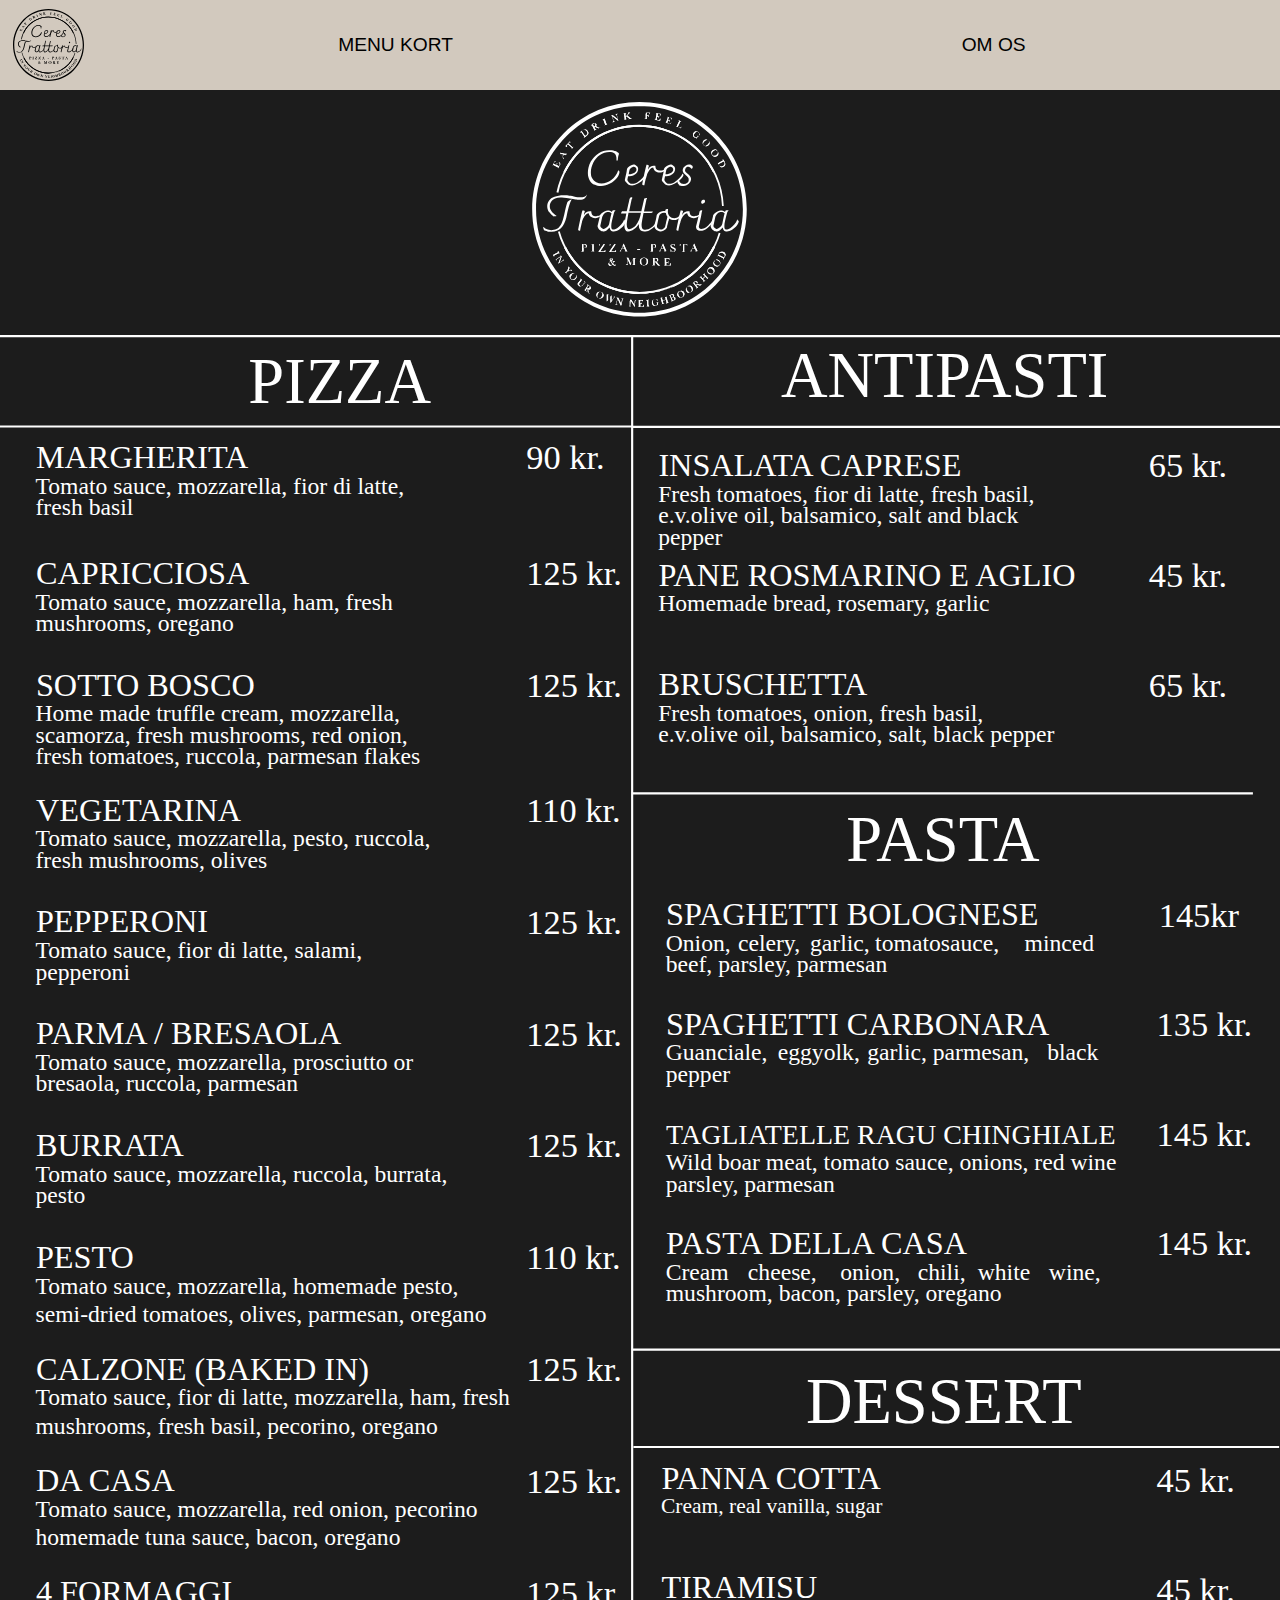
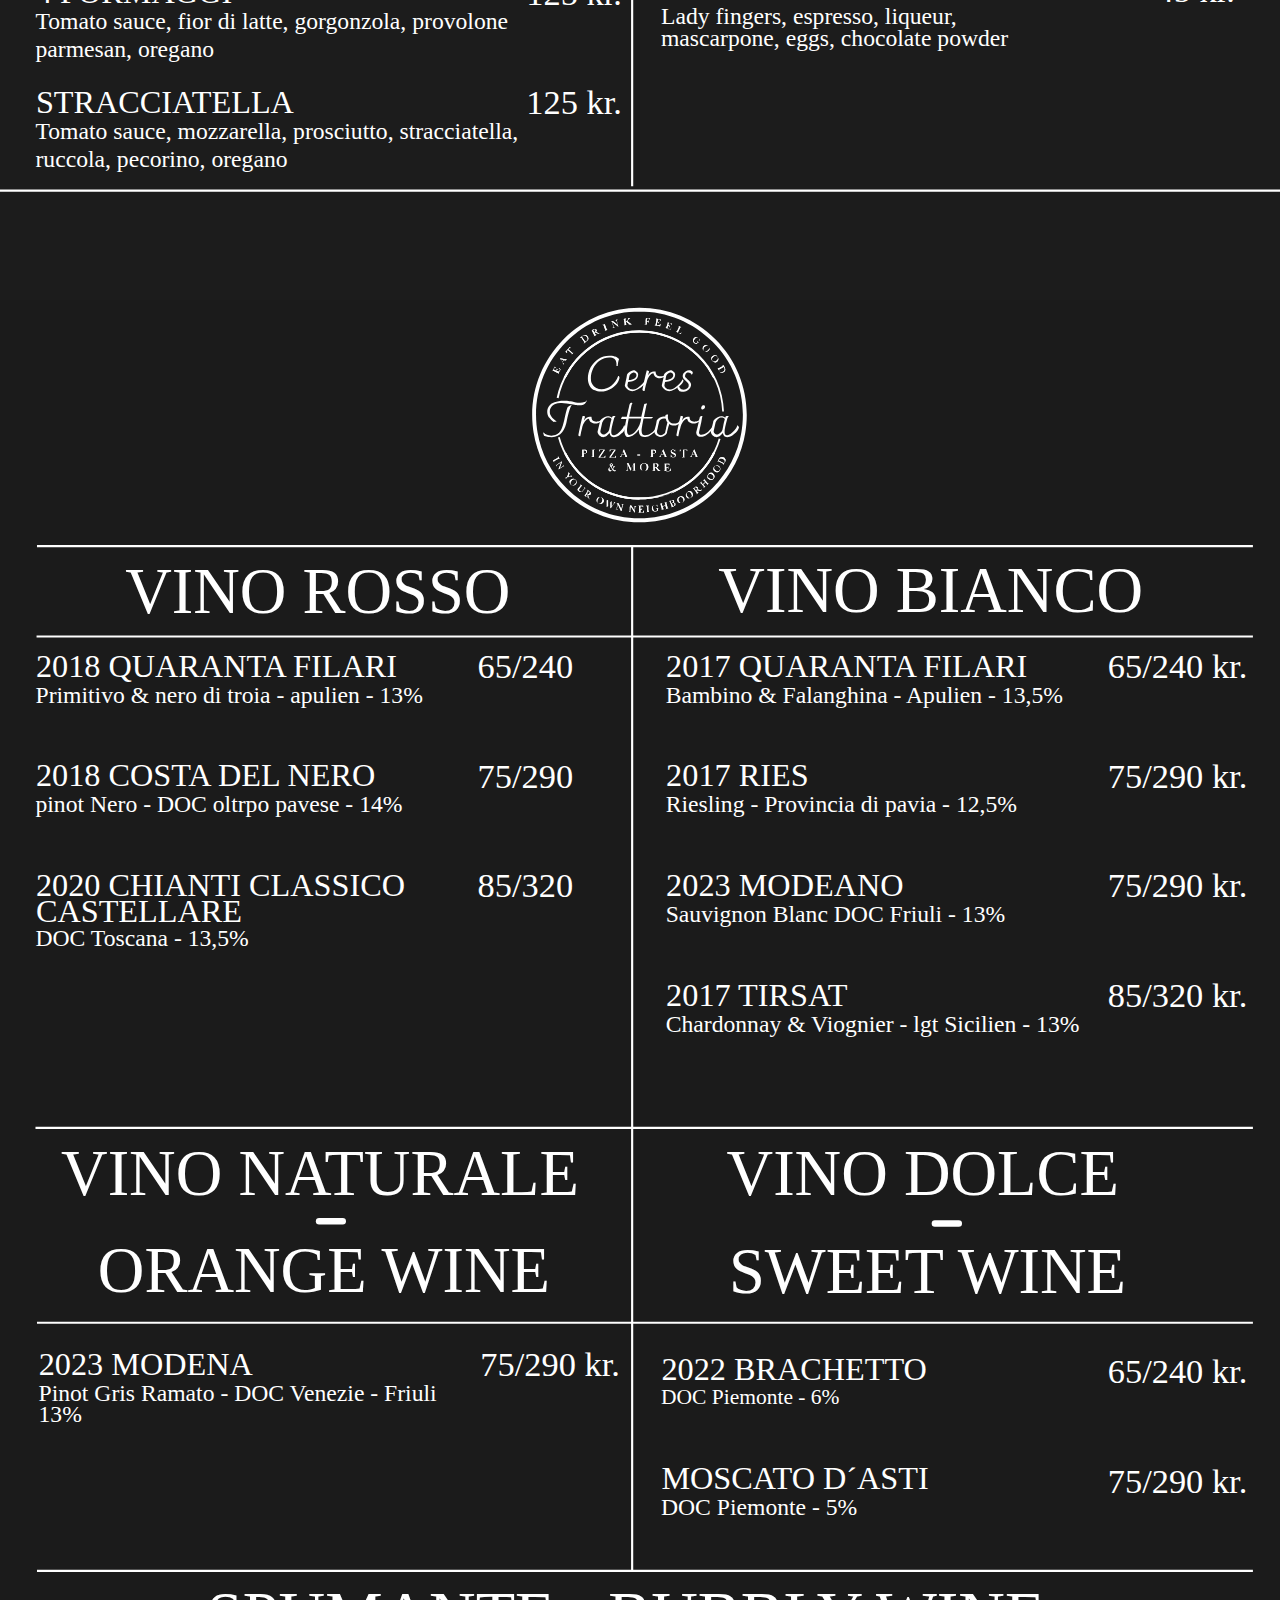
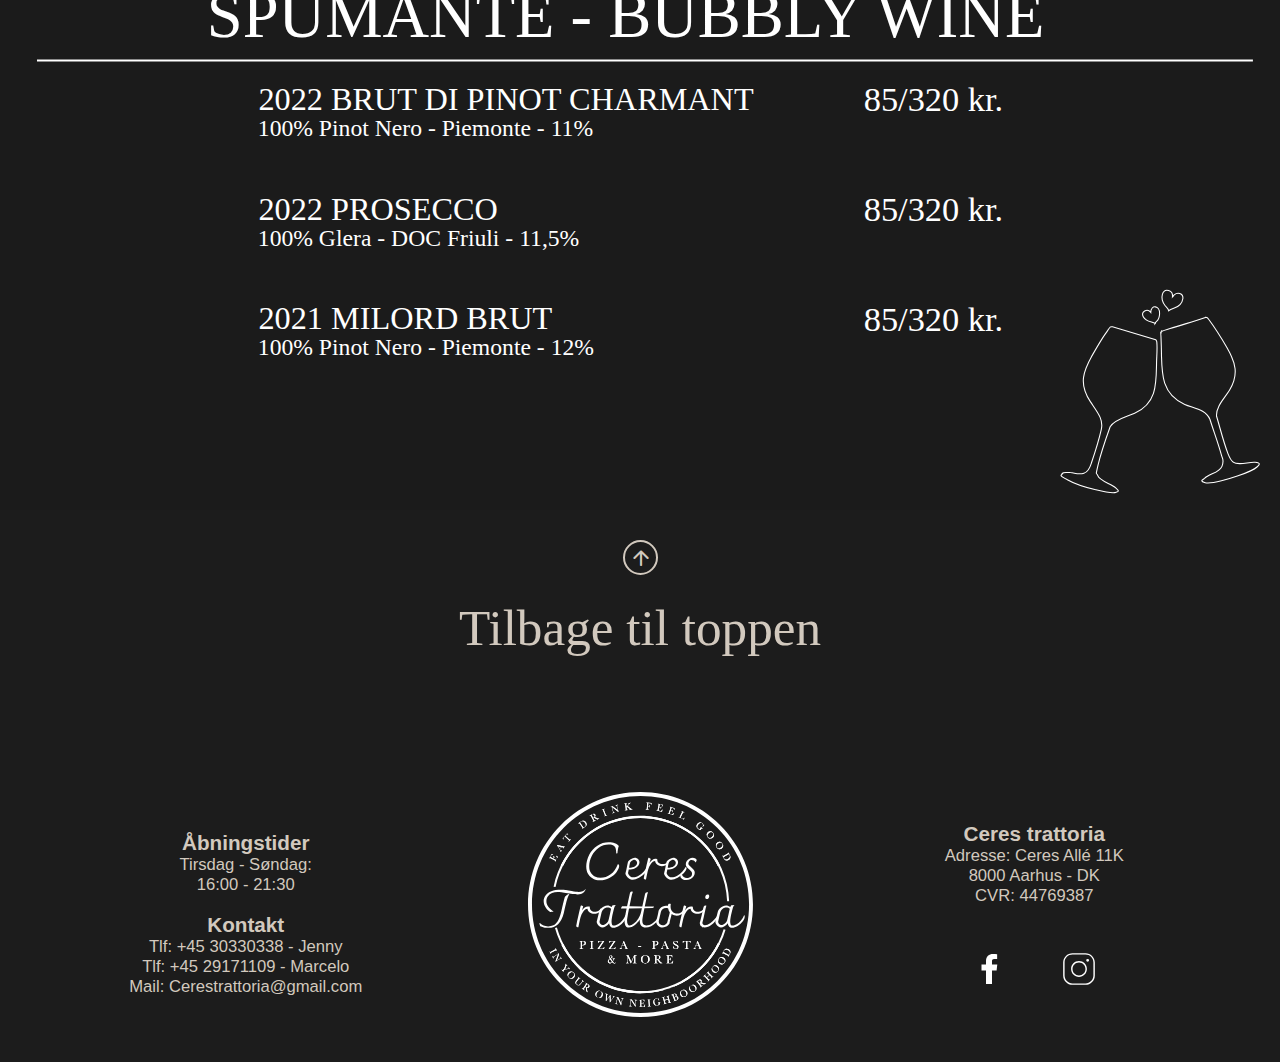
<file: menu-kort.html>
<!DOCTYPE html>
<html lang="da">
<head>
    <meta charset="UTF-8">
    <meta name="viewport" content="width=device-width, initial-scale=1.0">
    <meta name="description" content="Oplev det bedste Pizzaer, pasta og vin fra Ceres Trattoria- et trattoria der går op i tradition og god madlavning. Perfekt for dem, der ønsker en smagsprøve af Italien">
    <meta name="keywords" content="trattoria, italiensk restaurant, italiensk mad, pasta, pizza, autentisk italiensk, italiensk vin, antipasti, tiramisu, hyggelig restaurant, italiensk atmosfære, gourmet, hjemmelavet mad, traditionelle retter, italiensk kultur, spisested, italiensk køkken, rustik restaurant, italiensk dessert">
    <title>Ceres trattoria</title>
    <link rel="stylesheet" href="https://fonts.googleapis.com/css2?family=Material+Symbols+Rounded:opsz,wght,FILL,GRAD@24,400,0,0&icon_names=arrow_forward" />
    <link rel="stylesheet" href="style.css">
</head>
<body>
    <div id="loading-screen">
        <img src="img/Pizza.gif" alt="Loading...">
    </div>
    <header>
        <nav>
            <a href="index.html">
                <img class="logo" src="img/ceres-logo-black.svg" alt="Ceres Trattoria logo">
            </a>
            <ul class="nav-links" id="navLinks">
                <!-- <li class="dropdown">
                    <a href="book-bord.html">BOOK BORD</a>
                </li> -->
                <li class="dropdown">
                    <a href="menu-kort.html">MENU KORT</a>
                </li>
                <li class="dropdown">
                    <a href="om-os.html">OM OS</a>
                </li>
                <!-- <li class="dropdown">
                    <a href="takeaway.html">TAKE AWAY</a>
                </li> -->

            </ul>
            <div class="burger" id="burgerMenu">
                <div></div>
                <div></div>
                <div></div>
            </div>
        </nav>
        <!-- javascript, skal ligge nederst -->
<script src="burger.js"></script>
    </header>

    <main class="main-menu">
    <img src="img/menu-kort-2.svg" alt="Menukort">
    <img id="vin-menu" src="img/vin-menu.svg" alt="Vin menukort">
    <button class="scroll material-symbols-rounded" onclick="scrollToTop()">arrow_forward</button>
    <p>Tilbage til toppen</p>
    </main>

    <footer>
        <div class="footer">
            <div class="footer-links">
                <h1>Åbningstider</h1>
                <p>Tirsdag - Søndag:</p>
                <p>16:00 - 21:30</p>
                <h1>Kontakt</h1>
                <a href="tel:(+45)(12345678)">Tlf: +45 30330338 - Jenny</a>
                <a href="tel:(+45)(12345678)">Tlf: +45 29171109 - Marcelo</a>
                <a href="mailto:FAKE@Cerestrattoria.com">Mail: Cerestrattoria@gmail.com</a>
            </div>
            <div class="midt-logo">
                <div>
                    <a href="index.html" class="footer-logo">
                        <img class="logo" src="img/ceres-logo-white.svg" alt="Ceres Trattoria logo">
                    </a>
                </div>
            </div>
            <div class="footer-links">
                <h1>Ceres trattoria</h1>
                <p>Adresse: Ceres Allé 11K</p>
                <p>8000 Aarhus - DK</p>
                <p>CVR: 44769387</p>
                <div class="footer-social">
                    <a href="https://www.facebook.com/profile.php?id=61571475645892"><img src="img/facebook.svg" alt="facebook"></a>
                    <a href="https://www.instagram.com/ceres_trattoria/"><img src="img/insta.svg" alt="instagram"></a>
                    <!-- <a href="https://www.linkedin.com/"><img src="img/linkedin.svg" alt="linkedin"></a> -->
                </div>
            </div>
        </div>
    </footer>
    <script src="loading-gif.js"></script>
    <script>
        function scrollToTop() {
            window.scrollTo({top: 0, behavior: 'smooth'});
        }
    </script>
</body>
</html>
</file>
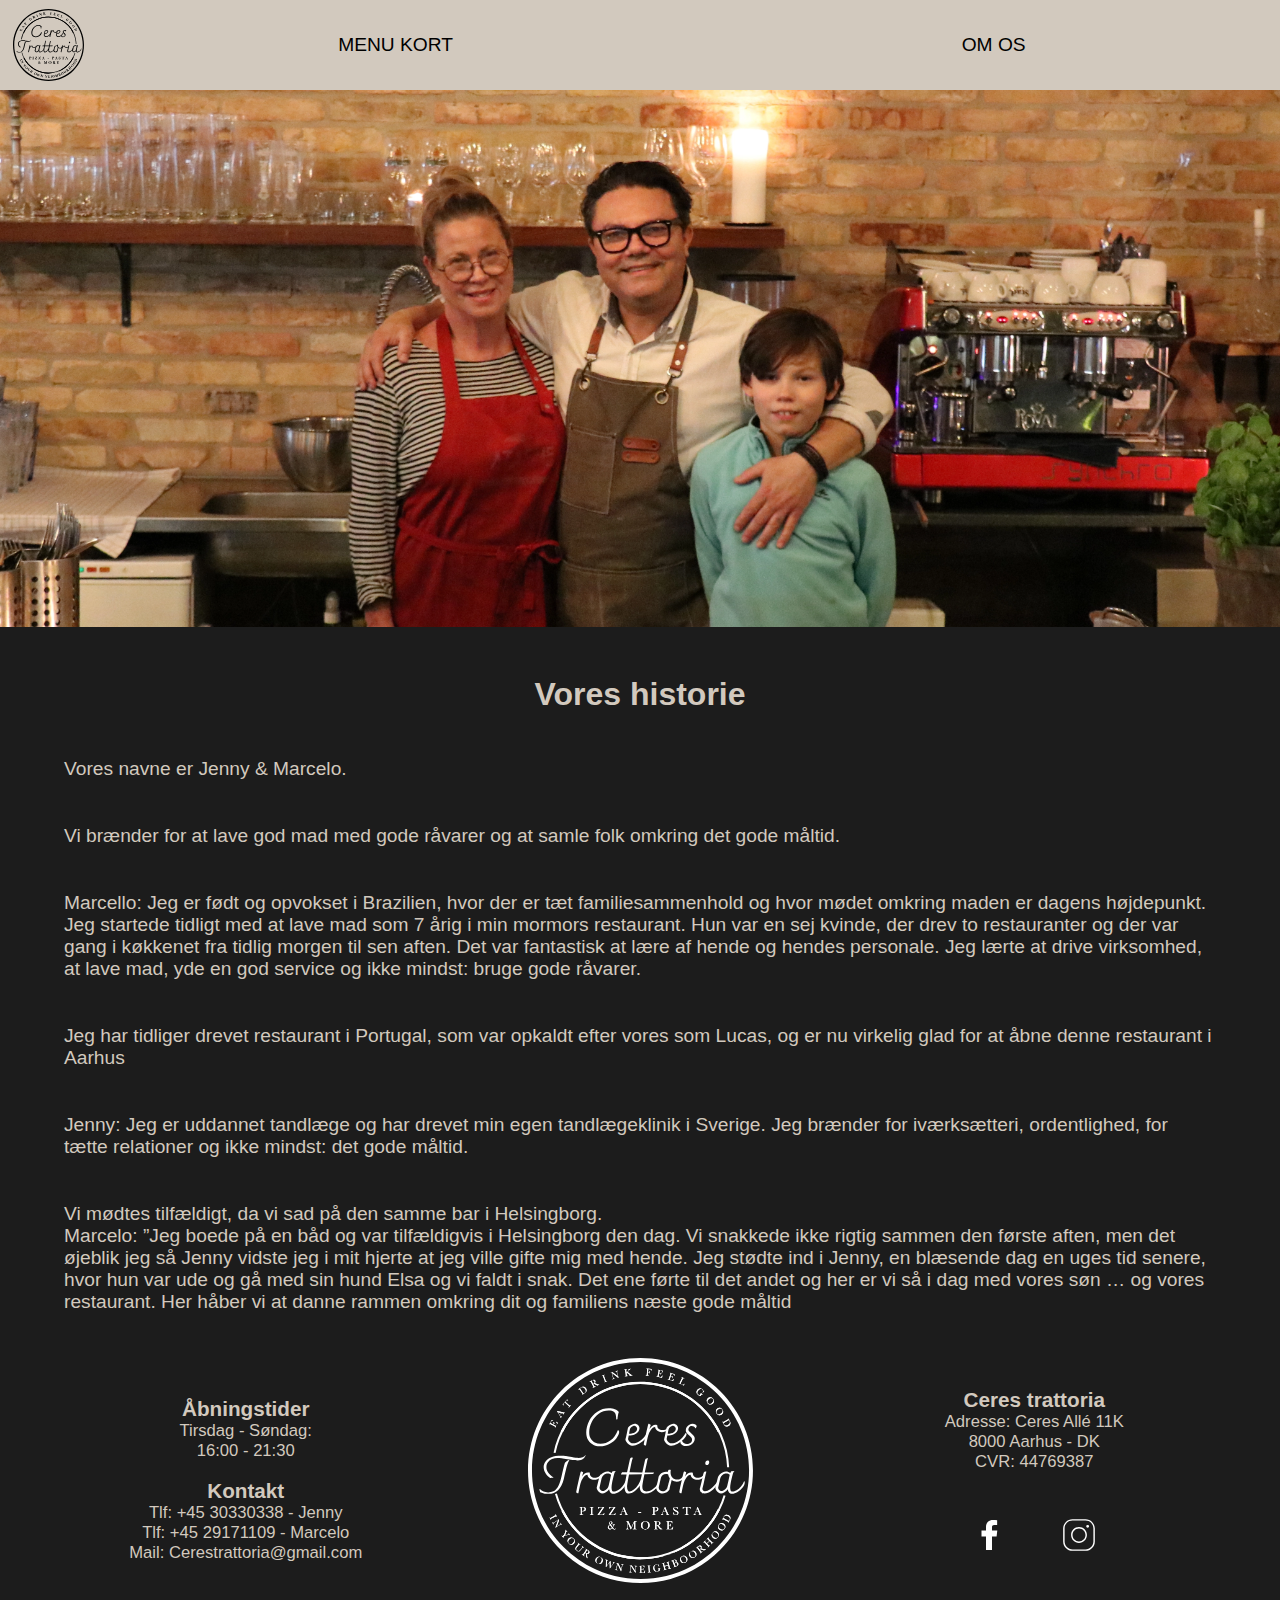
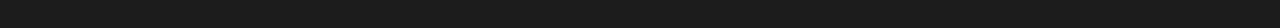
<file: om-os.html>
<!DOCTYPE html>
<html lang="da">
<head>
    <meta charset="UTF-8">
    <meta name="viewport" content="width=device-width, initial-scale=1.0">
    <meta name="description" content="Oplev det bedste Pizzaer, pasta og vin fra Ceres Trattoria- et trattoria der går op i tradition og god madlavning. Perfekt for dem, der ønsker en smagsprøve af Italien">
    <meta name="keywords" content="trattoria, italiensk restaurant, italiensk mad, pasta, pizza, autentisk italiensk, italiensk vin, antipasti, tiramisu, hyggelig restaurant, italiensk atmosfære, gourmet, hjemmelavet mad, traditionelle retter, italiensk kultur, spisested, italiensk køkken, rustik restaurant, italiensk dessert">
    <title>Ceres trattoria</title>
    <link rel="stylesheet" href="https://fonts.googleapis.com/css2?family=Material+Symbols+Rounded:opsz,wght,FILL,GRAD@24,400,0,0&icon_names=arrow_forward" />
    <link rel="stylesheet" href="style.css">
</head>
<body>
    <div id="loading-screen">
        <img src="img/Pizza.gif" alt="Loading...">
    </div>
    <header>
        <nav>
            <a href="index.html">
                <img class="logo" src="img/ceres-logo-black.svg" alt="Ceres Trattoria logo">
            </a>
            <ul class="nav-links" id="navLinks">
                <!-- <li class="dropdown">
                    <a href="book-bord.html">BOOK BORD</a>
                </li> -->
                <li class="dropdown">
                    <a href="menu-kort.html">MENU KORT</a>
                </li>
                <li class="dropdown">
                    <a href="om-os.html">OM OS</a>
                </li>
                <!-- <li class="dropdown">
                    <a href="takeaway.html">TAKE AWAY</a>
                </li> -->

            </ul>
            <div class="burger" id="burgerMenu">
                <div></div>
                <div></div>
                <div></div>
            </div>
        </nav>
        <!-- javascript, skal ligge nederst -->
<script src="burger.js"></script>
    </header>
    <main class="main-om-os">
        <img src="img/ceres-familie.webp" alt="Billede af Jenny, Luca og Marcelo, ejerne af Ceres Trattoria">
        <h1>Vores historie</h1>
        <p>Vores navne er Jenny & Marcelo.</p>
        <p>Vi brænder for at lave god mad med gode råvarer og at samle folk omkring det gode måltid. </p>
        <p> Marcello: Jeg er født og opvokset i Brazilien, hvor der er tæt familiesammenhold og hvor mødet omkring maden er dagens højdepunkt.  Jeg startede tidligt med at lave mad som 7 årig i min mormors restaurant. Hun var en sej kvinde, der drev to restauranter og der var gang i køkkenet fra tidlig morgen til sen aften. Det var fantastisk at lære af hende og hendes personale. 
            Jeg lærte at drive virksomhed, at lave mad, yde en god service og ikke mindst: bruge gode råvarer.
         <p>Jeg har tidliger drevet restaurant i Portugal, som var opkaldt efter vores som Lucas, og er nu virkelig glad for at åbne denne restaurant i Aarhus </p>
         <p>Jenny: Jeg er uddannet tandlæge og har drevet min egen tandlægeklinik i Sverige. 
            Jeg brænder for iværksætteri, ordentlighed, for tætte relationer og ikke mindst: det gode måltid.</p>
            <p>Vi mødtes tilfældigt, da vi sad på den samme bar i Helsingborg. <br>
                Marcelo: ”Jeg boede på en båd og var tilfældigvis i Helsingborg den dag. Vi snakkede ikke rigtig sammen den første aften, men det øjeblik jeg så Jenny vidste jeg i mit hjerte at jeg ville gifte mig med hende. Jeg stødte ind i Jenny, en blæsende dag en uges tid senere, hvor hun var ude og gå med sin hund Elsa og vi faldt i snak. Det ene førte til det andet og her er vi så i dag med vores søn … og vores restaurant. Her håber vi at danne rammen omkring dit og familiens næste gode måltid</p>
    </main>

    <footer>
        <div class="footer">
            <div class="footer-links">
                <h1>Åbningstider</h1>
                <p>Tirsdag - Søndag:</p>
                <p>16:00 - 21:30</p>
                <h1>Kontakt</h1>
                <a href="tel:(+45)(12345678)">Tlf: +45 30330338 - Jenny</a>
                <a href="tel:(+45)(12345678)">Tlf: +45 29171109 - Marcelo</a>
                <a href="mailto:FAKE@Cerestrattoria.com">Mail: Cerestrattoria@gmail.com</a>
            </div>
            <div class="midt-logo">
                <div>
                    <a href="index.html" class="footer-logo">
                        <img class="logo" src="img/ceres-logo-white.svg" alt="Ceres Trattoria logo">
                    </a>
                </div>
            </div>
            <div class="footer-links">
                <h1>Ceres trattoria</h1>
                <p>Adresse: Ceres Allé 11K</p>
                <p>8000 Aarhus - DK</p>
                <p>CVR: 44769387</p>
                <div class="footer-social">
                    <a href="https://www.facebook.com/profile.php?id=61571475645892"><img src="img/facebook.svg" alt="facebook"></a>
                    <a href="https://www.instagram.com/ceres_trattoria/"><img src="img/insta.svg" alt="instagram"></a>
                    <!-- <a href="https://www.linkedin.com/"><img src="img/linkedin.svg" alt="linkedin"></a> -->
                </div>
            </div>
        </div>
    </footer>

    <script src="loading-gif.js"></script>
</body>
</html>
</file>
<file: style.css>
*{
    margin: 0;
    padding: 0;
}

body {
    font-family: Verdana, Geneva, Tahoma, sans-serif
}

main{
    background-color: #1c1c1c;
}


#loading-screen {
    width: 100vw;
    height: 100vh;
    background-color: #1c1c1c;
    display: flex;
    justify-content: center;
    align-items: center;
    z-index: 9999;
    display: none;
}

#loading-screen img {
    width: 30vh;
}

/* ↓↓ Navbar ↓↓ */
/* Selve navigationsbaren */
nav {
    display: flex;
    justify-content: center;
    align-items: center;
    background-color: #D2C9BE;
    height: 10vh;
    width: 100vw;
    position:sticky;
    top: 0;
    z-index: 100;
}

/* Logo i navigationsbaren */
nav img {
    height: 7.9vh;
    width: auto;
    display: flex;
    align-items: center;
    margin-left: 1vw;
}

/* boksen links ligger i, i navigationsbaren */
.nav-links {
    display: flex;
    justify-content: space-around;
    width: 100%;
    list-style: none;
}

/* Links */
.nav-links a {
    padding: 0rem 2vw;
    text-decoration: none; 
    color: #000000;
    font-size: 1.5vw;
    display: inline-block; 
    transition: transform 0.3s ease; 
}

.nav-links a:hover {
    transform: scale(1.5);
}

#burger-menu-image {
    display: none;
}

/* ↓↓ Main på index filen ↓↓ */
.main-index{
    display: flex;
    flex-direction: column;
    justify-content: space-around;
    align-items: center;
    background-color: #1c1c1c;
}

 #top-billede{
    margin-top: 5vh;
    height: auto;
    width: 20vw;
}


/* ↓↓ Teaser ↓↓ */
.teaser {
    display: flex;
    flex-direction: column;
    justify-content: center;
    align-items: center;
    width: 100vw;
    margin-top: 10vh;

}

.teaser ul {
    display: flex;
    
}

.teaser-firkant {
    list-style: none;
}

.teaser-link {
    width:25vw;
    display: block;
    background: #1c1c1c;
    padding: 18px;
    border-radius: 12px;
    text-decoration: none;
    margin: 10px;
    border: #D2C9BE 2px solid;
}

.teaser-billede {
    width: 100%;
    aspect-ratio: 16/9;
    object-fit: cover;
    border-radius: 10px;
}

.navn {
    color: rgb(255, 255, 255);
    padding: 8px 16px;
    font-size: 1rem;
    font-weight: 500;
    margin: 16px 0 18px;
    background: #1c1c1c;
    width: fit-content;
    border-radius: 50px;
    border: 2px solid #D2C9BE;
}
.teaser-link h2{
    font-size: 1rem;
    color: #ffffff;
}

.teaser-link div {
    display: flex;
    justify-content: space-evenly;
    align-items: center;
}

.teaser-button {
    height: 35px;
    width: 35px;
    color: #D2C9BE;
    border-radius: 50%;
    margin: 30px 0 5px;
    background: none;
    border: 2px solid #D2C9BE;
    transform: rotate(-45deg);
    transition: 0.5s ease;
}

.teaser-firkant .teaser-link:hover .teaser-button {
    color: #fff;
    background: #D2C9BE;
}

/* ↓↓ Menu html filen ↓↓ */
.menu {
color: #D2C9BE;
}

.main-menu{
    height: auto;
    display: flex;
    flex-direction: column;
    justify-content: space-around;
    align-items: center;
    background-color: #1c1c1c;
}

.scroll {
    height: 35px;
    width: 35px;
    color: #D2C9BE;
    border-radius: 50%;
    margin: 30px 0 5px;
    background: none;
    border: 2px solid #D2C9BE;
    transform: rotate(-90deg);
    transition: 0.5s ease;
}

.scroll:hover {
    color: #1c1c1c;
    background: #D2C9BE;
}

.main-menu p {
    color: #D2C9BE;
    font-size: 4vw;
    font-family: charter;
    margin-top: 2vh;
    margin-bottom: 10vh;
}


/* ↓↓ Om os html filen ↓↓ */

.main-om-os {
    height: auto;
}

.main-om-os img {
width: 100%;
}

.main-om-os h1 {
    color: #D2C9BE;
    font-size: 2.5vw;
    margin-top: 5vh;
    display: flex;
    justify-content: center;
    align-items: center;
}
.main-om-os p {
    color: #D2C9BE;
    font-size: 1.5vw;
    margin-top: 5vh;
    padding: 0 5vw 0 5vw;
}


/* ↓↓ Take away html filen ↓↓ */
.main-take-away {
    height: auto;
    display: flex;
    flex-direction: column;
    justify-content: center;
    align-items: center;
    height: 92vh;

}

.main-take-away h1 {
    color: #D2C9BE;
    font-size: 15vw;
}
.main-take-away h2 {
    color: #D2C9BE;
    font-size: 2vw;
}

.main-take-away img {
    width: 20%;
}

.main-take-away a {
    margin-top: 3vh;
    background: #D2C9BE;
    border: 2px solid #D2C9BE;
    color: rgb(0, 0, 0);
    padding: 8px 16px;
    font-size: 1rem;
    border-radius: 50px;
    display: flex;
    flex-direction: column;
    justify-content: center;
    align-items: center;
    }


/* ↓↓ Footer ↓↓ */
.footer{
    display: flex;
    flex-direction: row;
    justify-content: center;
    align-items: center;
    background-color: #1c1c1c;
    height: 35vh;
    width: 100vw;
    position: sticky;
    bottom: 0;
}

.footer div{
   margin: 2vh;
}

.footer-links{
    display: flex;
    flex-direction: column;
    justify-content: space-around;
    align-items: center;
    width: 100%;
    list-style: none;
}

.footer-links h1{
    font-size: 2.3vh;
    color: #D2C9BE;
    margin-top: 2vh;
}

.footer-links a {
    text-decoration: none;
    color: #D2C9BE;
    font-size: 1.3vw;
}

.footer-links p {
    text-decoration: none;
    color: #D2C9BE;
    font-size: 1.3vw;
}

.footer-social {
    display: flex;
    justify-content: space-around;
    align-items: center;
}


.footer-social a img {
    height: 4vh;
    width: auto;
    display: flex;
    justify-content: space-around;
    align-items: center;
    padding-top: 3vh;
    margin: 0 3vh 0 3vh;
}

.footer-social a img:hover {
    transform: scale(1.5);
}

.footer-logo img{
    height: 25vh;
    width: auto;
    display: flex;
    align-items: center;
}

        /* Media query til mobil / skærme under 1181px*/
        @media screen and (max-width: 768px) {


    nav {
        display: flex; 
        justify-content: space-between;
        align-items: center;
        background-color: #D2C9BE;
        font-family: charter;
        height: 10vh;
        width: 100vw;           
        position: sticky;
        top: 0;
        z-index: 100;
    }

    nav img {
        height: 7vh;
        width: auto;
        display: flex;
        align-items: center;
        margin-left: 2vw;
    }
    .nav-links {
        position: fixed;
        display: flex;
        flex-direction: column;
        justify-content: center;
        align-items: center;
        display: none;
        height: 100vh;
        width:100%;
        top: 0vh;
        background-color: #D2C9BE;
 
    }

    .nav-links a {
        height: 100%;
        padding: 0;
        text-decoration: none; 
        display: flex;
        align-items: center;
        align-content: center;
        justify-content: center;
        color: #1c1c1c;
        font-size: 1.1rem;
        margin: 5vh 0;
        font-family: charter;

    }


    .burger {
        display: block;
        cursor: pointer;
        margin: 2vh;
    }

    #burger-menu-image {
        display: block;
        height: 20vh;      
        margin-top: 15vh;
    }

    .burger div {
        width: 5vh;
        height: 0.6vh;
        background-color: #1c1c1c;
        margin: 1vh;
    }


    .burger.toggle div:nth-child(1) {
        transform: rotate(-45deg) translate(-1vh, 1.2vh); 
    }

    .burger.toggle div:nth-child(2) {
        opacity: 0;
    }

    .burger.toggle div:nth-child(3) {
        transform: rotate(45deg) translate(-1vh, -1.2vh); 
    }

    
.main-index{
    height: auto;
}


































#top-billede{
    margin-top: 5vh;
    height: auto;
    width: 40vw;
}

.teaser-link {
    width: auto;
}


.teaser ul{
    display: flex;
    flex-direction: column;
    }


    .main-om-os h1 {
        color: #D2C9BE;
        font-size: 5vw;
        margin-top: 5vh;
        display: flex;
        justify-content: center;
        align-items: center;
    }
    .main-om-os p {
        color: #D2C9BE;
        font-size: 3vw;
        margin-top: 5vh;
        padding: 0 5vw 0 5vw;
    }




    .main-take-away {
        height: auto;
        display: flex;
        flex-direction: column;
        justify-content: center;
        align-items: center;
        height: 100vh;
    
    }
    
    .main-take-away h1 {
        color: #D2C9BE;
        font-size: 30vw;
        margin-top: -10vh;
        margin-bottom: 5vh;
    }
    .main-take-away h2 {
        color: #D2C9BE;
        font-size: 5vw;
    }
    
    .main-take-away img {
        width: 30vh;
        margin-top: 3vh;
        margin-bottom: 5vh;
    }
    
    .main-take-away a {
        margin-top: 3vh;
        background: #D2C9BE;
        border: 2px solid #D2C9BE;
        color: rgb(0, 0, 0);
        padding: 8px 16px;
        font-size: 1rem;
        border-radius: 50px;
        display: flex;
        flex-direction: column;
        justify-content: center;
        align-items: center;
        }


    .footer{
        display: flex;
        flex-direction: column;
        justify-content: center;
        align-items: center;
        background-color: #1c1c1c;
        height: auto;
    }

    .footer-links{
        order: 1;
    }

    .midt-logo{
        order: 2;
        margin-bottom: 1vh;
    }
    
    
    .footer div{
       margin: 1vh;
    }
    
    .footer-links{
        display: flex;
        flex-direction: column;
        justify-content: space-around;
        align-items: center;
        width: 100%;
        list-style: none;
    }
    
    .footer-links h1{
        font-size: 3vh;
        color: #D2C9BE;
        margin-top: 2vh;
    }
    
    .footer-links a {
        text-decoration: none;
        color: #D2C9BE;
        font-size: 3vw;
    }
    
    .footer-links p {
        text-decoration: none;
        color: #D2C9BE;
        font-size: 3vw;
    }
    
    .footer-social {
        display: flex;
        justify-content: space-around;
        align-items: center;
    }
    
    
    .footer-social a img {
        height: 5vh;
        width: auto;
        display: flex;
        justify-content: space-around;
        align-items: center;
        padding-top: 3vh;
        margin: 0 3vh 0 3vh;
    }
    
    .footer-social a img:hover {
        transform: scale(1.5);
    }
    
    .footer-logo img{
        height: 15vh;
        width: auto;
        display: flex;
        align-items: center;
    }


    
}
</file>
